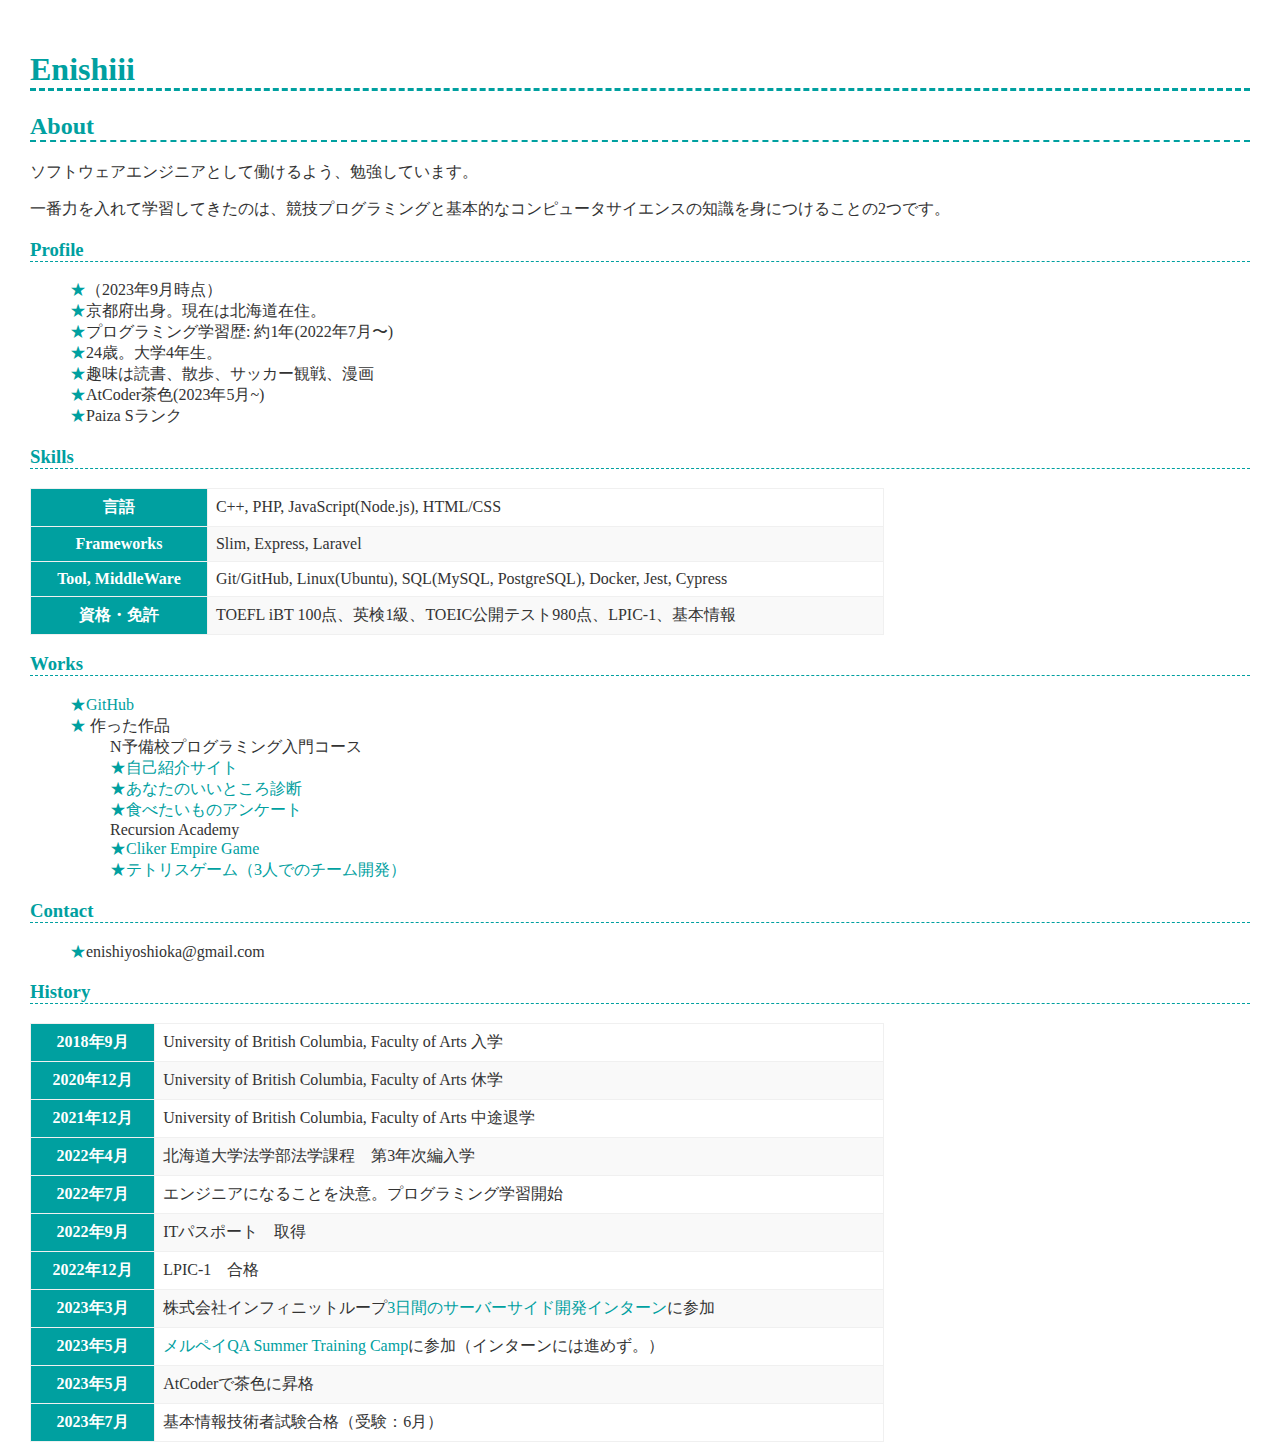
<file: index.html>
<!doctype html>
<html lang="ja">
  <head>
    <meta charset="utf-8">
    <meta name="viewport" content="width=device-width, initial-scale=1">
    <link href="style.css" rel="stylesheet">
    <title>Enishiiiのポートフォリオ</title>
  </head>
  <body>
    <h1>Enishiii</h1>


    <h2>About</h2>
    <p>ソフトウェアエンジニアとして働けるよう、勉強しています。</p>
    <p>一番力を入れて学習してきたのは、競技プログラミングと基本的なコンピュータサイエンスの知識を身につけることの2つです。</p>

    <h3>Profile</h3>
    <ul>
      <li>（2023年9月時点）</li>
      <li>京都府出身。現在は北海道在住。</li>
      <li>プログラミング学習歴: 約1年(2022年7月〜)</li>
      <li>24歳。大学4年生。</li>
      <li>趣味は読書、散歩、サッカー観戦、漫画</li>
      <li>AtCoder茶色(2023年5月~)</li>
      <li>Paiza Sランク</li>
    </ul>

    <h3>Skills</h3>
    <table>
      <tr>
        <th>言語</th>
        <td>C++, PHP, JavaScript(Node.js), HTML/CSS</td>
      </tr>
      <tr>
        <th>Frameworks</th>
        <td>Slim, Express, Laravel</td>
      </tr>
      <tr>
        <th>Tool, MiddleWare</th>
        <td>Git/GitHub, Linux(Ubuntu), SQL(MySQL, PostgreSQL), Docker, Jest, Cypress</td>
      </tr>
      <tr>
        <th>資格・免許</th>
        <td>TOEFL iBT 100点、英検1級、TOEIC公開テスト980点、LPIC-1、基本情報</td>
      </tr>
    </table>

    <h3>Works</h3>
    <ul>
      <li><a href="https://github.com/Enishiii">GitHub</a></li>
      <li>
        作った作品
        <ul>
          N予備校プログラミング入門コース
          <li><a href="https://enishiii.github.io/self-introduction.html">自己紹介サイト</a></li>
          <li><a href="https://enishiii.github.io/assessment/assessment.html">あなたのいいところ診断</a></li>
          <li><a href="https://enishiii-meal-questionnaire.onrender.com/">食べたいものアンケート</a></li>
          <!-- <li><a href="https://enishiii-nn-chat.onrender.com/">簡易チャットアプリ（ゲスト用ユーザ名とパスワード: guest1, vTjcvu6CRaWs || guest2, 6EbW9rYk6gyB）</a></li> -->
          Recursion Academy
          <li><a href="https://enishiii.github.io/click-empire-game/">Cliker Empire Game</a></li>
          <li><a href="https://teamdev-c.github.io/work-space/">テトリスゲーム（3人でのチーム開発）</a></li>
        </ul>
      </li>
    </ul>

    <h3>Contact</h3>
    <ul>
      <li>enishiyoshioka@gmail.com</li>
    </ul>

    <h3>History</h3>
    <table>
      <tr>
        <th>2018年9月</th>
        <td>University of British Columbia, Faculty of Arts 入学</td>
      </tr>
      <tr>
        <th>2020年12月</th>
        <td>University of British Columbia, Faculty of Arts 休学</td>
      </tr>
      <tr>
        <th>2021年12月</th>
        <td>University of British Columbia, Faculty of Arts 中途退学</td>
      </tr>
      <tr>
        <th>2022年4月</th>
        <td>北海道大学法学部法学課程　第3年次編入学</td>
      </tr>
      <tr>
        <th>2022年7月</th>
        <td>エンジニアになることを決意。プログラミング学習開始</td>
      </tr>
      <tr>
        <th>2022年9月</th>
        <td>ITパスポート　取得</td>
      </tr>
      <tr>
        <th>2022年12月</th>
        <td>LPIC-1　合格</td>
      </tr>
      <tr>
        <th>2023年3月</th>
        <td>株式会社インフィニットループ<a href="https://www.infiniteloop.co.jp/pr-blog/2023/04/2023spring-sv-internship-report/">3日間のサーバーサイド開発インターン</a>に参加</td>
      </tr>
      <tr>
        <th>2023年5月</th>
        <td><a href="https://mercan.mercari.com/articles/37344/">メルペイQA Summer Training Camp</a>に参加（インターンには進めず。）</td>
      </tr>
      <tr>
        <th>2023年5月</th>
        <td>AtCoderで茶色に昇格</td>
      </tr>
      <tr>
        <th>2023年7月</th>
        <td>基本情報技術者試験合格（受験：6月）</td>
      </tr>
    </table>
  </body>
</html>
</file>
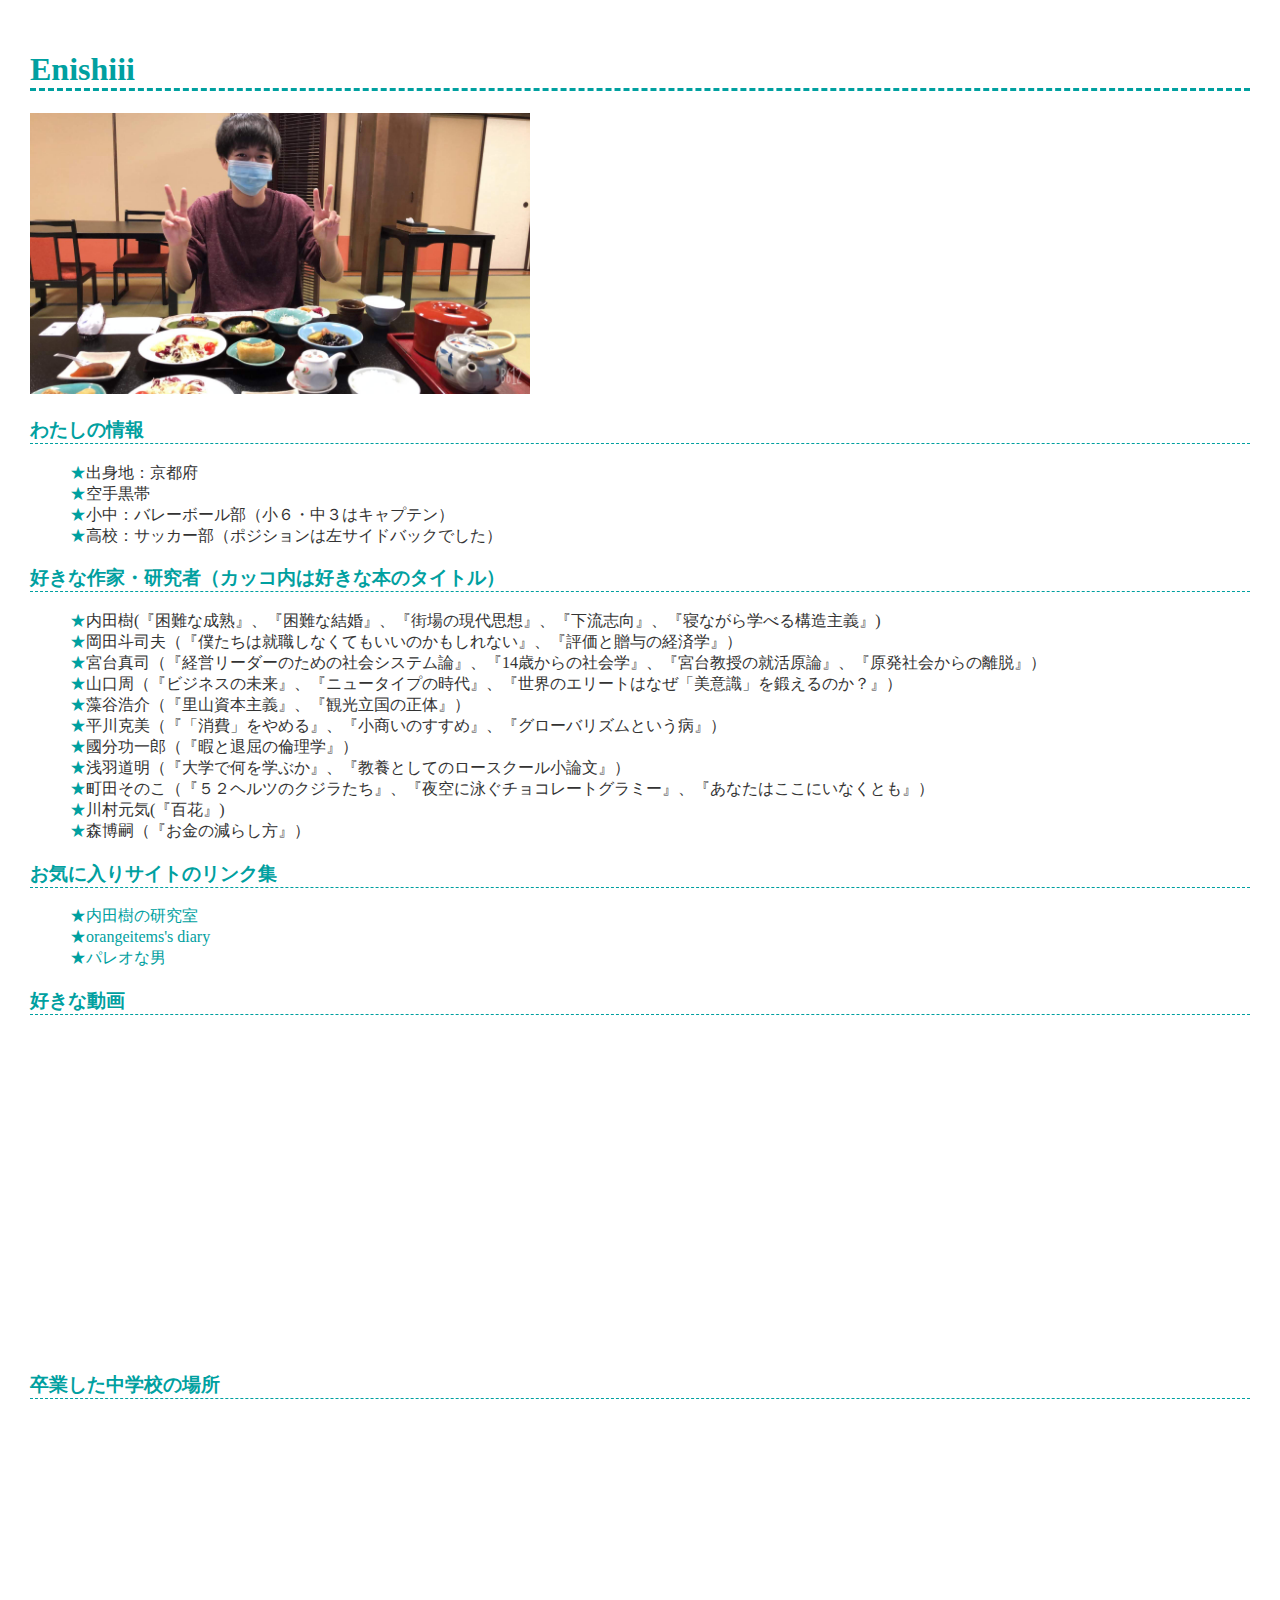
<file: self-introduction.html>
<!DOCTYPE html>
<html lang="ja">
<head>
    <meta charset="UTF-8">
    <meta http-equiv="X-UA-Compatible" content="IE=edge">
    <meta name="viewport" content="width=device-width, initial-scale=1.0">
    <title>Enishiiiの自己紹介</title>
    <link rel="stylesheet" href="self-introduction.css">
</head>
<body>
    <h1>Enishiii</h1>
    <img src="shashin.jpeg" alt="自分に関する画像" width="500">

    <h3>わたしの情報</h3>
    <ul>
        <li>出身地：京都府</li>
        <li>空手黒帯</li>
        <li>小中：バレーボール部（小６・中３はキャプテン）</li>
        <li>高校：サッカー部（ポジションは左サイドバックでした）</li>
    </ul>

    <h3>好きな作家・研究者（カッコ内は好きな本のタイトル）</h3>
    <ul>
        <li>内田樹(『困難な成熟』、『困難な結婚』、『街場の現代思想』、『下流志向』、『寝ながら学べる構造主義』)</li>
        <li>岡田斗司夫（『僕たちは就職しなくてもいいのかもしれない』、『評価と贈与の経済学』）</li>
        <li>宮台真司（『経営リーダーのための社会システム論』、『14歳からの社会学』、『宮台教授の就活原論』、『原発社会からの離脱』）</li>
        <li>山口周（『ビジネスの未来』、『ニュータイプの時代』、『世界のエリートはなぜ「美意識」を鍛えるのか？』）</li>
        <li>藻谷浩介（『里山資本主義』、『観光立国の正体』）</li>
        <li>平川克美（『「消費」をやめる』、『小商いのすすめ』、『グローバリズムという病』）</li>
        <li>國分功一郎（『暇と退屈の倫理学』）</li>
        <li>浅羽道明（『大学で何を学ぶか』、『教養としてのロースクール小論文』）</li>
        <li>町田そのこ（『５２ヘルツのクジラたち』、『夜空に泳ぐチョコレートグラミー』、『あなたはここにいなくとも』）</li>
        <li>川村元気(『百花』)</li>
        <li>森博嗣（『お金の減らし方』）</li>
    </ul>

    <h3>お気に入りサイトのリンク集</h3>
    <ul>
        <li><a href="http://blog.tatsuru.com/">内田樹の研究室</a></li>
        <li><a href="https://www.orangeitems.com/">orangeitems's diary</a></li>
        <li><a href="https://yuchrszk.blogspot.com/">パレオな男</a></li>
    </ul>

    <h3>好きな動画</h3>
    <iframe width="560" height="315" src="https://www.youtube.com/embed/1ulcgo6inac" title="YouTube video player"
        frameborder="0"
        allow="accelerometer; autoplay; clipboard-write; encrypted-media; gyroscope; picture-in-picture; web-share"
        allowfullscreen></iframe>
    <iframe width="560" height="315" src="https://www.youtube.com/embed/VWKPSulCcWI" title="YouTube video player"
        frameborder="0"
        allow="accelerometer; autoplay; clipboard-write; encrypted-media; gyroscope; picture-in-picture; web-share"
        allowfullscreen></iframe>

    <h3>卒業した中学校の場所</h3>
    <iframe
        src="https://www.google.com/maps/embed?pb=!1m18!1m12!1m3!1d3269.111242714144!2d135.7576295!3d34.978878200000004!2m3!1f0!2f0!3f0!3m2!1i1024!2i768!4f13.1!3m3!1m2!1s0x60010f535d356803%3A0x5d53772347a5fd82!2z5Lqs6YO95biC56uL5YeM6aKo5a2m5ZyS!5e0!3m2!1sja!2sjp!4v1681698685058!5m2!1sja!2sjp"
        width="600" height="450" style="border:0;" allowfullscreen="" loading="lazy"
        referrerpolicy="no-referrer-when-downgrade"></iframe>
</body>
</html>
</file>
<file: style.css>
/* --------------------
        全体的
-------------------- */

:root {
  --theme-color: #00a0a0;
}

* {
  box-sizing: border-box;
}

html, body {
  width: 100%;
  height: 100%;
}

body {
  margin: 0;
  padding: 30px;
  color: #333;
}

/* --------------------
        見出し
-------------------- */

h1, h2, h3 {
  color: var(--theme-color);
  border-bottom: dashed 0.1em var(--theme-color);
}

/* --------------------
        リンク
-------------------- */

a {
  color: var(--theme-color);
  text-decoration: none;
}

/* --------------------
        リスト
-------------------- */

ul {
  list-style: none;
}
li:before {
  content: "★";
  color: var(--theme-color);
}

/* --------------------
          表
-------------------- */

table {
  border-spacing: 0;
  border-collapse: collapse;
  border: solid 1px #f0f0f0;
  min-width: 70%;
}
tr {
  background-color: #fff;
}
tr:nth-child(2n) {
  background-color: #f9f9f9;
}
th {
  background: var(--theme-color);
  color: #fff;
}
th, td {
  border: solid 1px #f0f0f0;
  padding: 0.5rem;
}
</file>
<file: self-introduction.css>
/* --------------------
        全体的
-------------------- */

:root {
    --theme-color: #00a0a0;
}

* {
    box-sizing: border-box;
}

html,
body {
    width: 100%;
    height: 100%;
}

body {
    margin: 0;
    padding: 30px;
    color: #333;
}

/* --------------------
        見出し
-------------------- */

h1,
h2,
h3 {
    color: var(--theme-color);
    border-bottom: dashed 0.1em var(--theme-color);
}

/* --------------------
        リンク
-------------------- */

a {
    color: var(--theme-color);
    text-decoration: none;
}

/* --------------------
        リスト
-------------------- */

ul {
    list-style: none;
}

li:before {
    content: "★";
    color: var(--theme-color);
}
</file>
